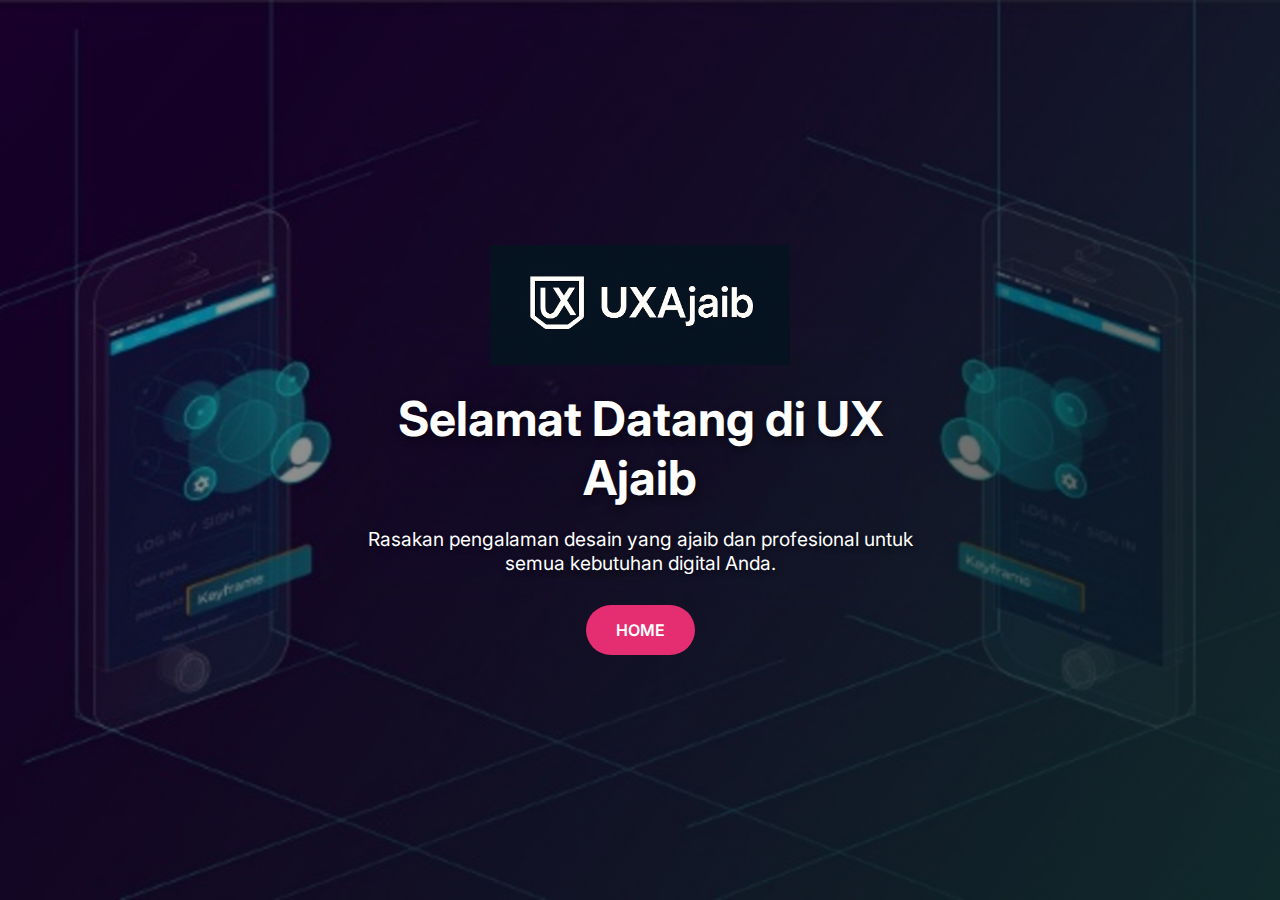
<file: index.html>
<!DOCTYPE html>
<html lang="id">
<head>
  <meta charset="UTF-8">
  <meta name="viewport" content="width=device-width, initial-scale=1.0">
  <title>UX Ajaib - Landing Page</title>
  <link rel="stylesheet" href="landing.css">
  <link href="https://fonts.googleapis.com/css2?family=Inter:wght@400;600;700&display=swap" rel="stylesheet">
  <style>
    /* Basic Reset */
    * {
      margin: 0;
      padding: 0;
      box-sizing: border-box;
    }
    body {
      font-family: 'Inter', sans-serif;
    }
    
    /* Hero Section dengan Background Fullscreen */
    .hero {
      position: relative;
      width: 100%;
      height: 100vh;
      background: url('landing2.jpg') no-repeat center center/cover;
      display: flex;
      align-items: center;
      justify-content: center;
      overflow: hidden;
    }
    
    /* Overlay Gradasi Dinamis */
    .hero-overlay {
      position: absolute;
      top: 0;
      left: 0;
      width: 100%;
      height: 100%;
      background: linear-gradient(135deg, rgba(0,0,0,0.3) 0%, rgba(0,0,0,0.7) 100%);
      z-index: 1;
      animation: pulse 5s infinite;
    }
    @keyframes pulse {
      0%, 100% { opacity: 0.7; }
      50% { opacity: 0.9; }
    }
    
    /* Konten Hero dengan Animasi */
    .hero-content {
      position: relative;
      z-index: 2;
      text-align: center;
      color: #fff;
    }
    
    /* Gambar Logo dengan Opening Effect */
    .hero-content img {
      max-width: 300px;
      height: auto;
      margin-bottom: 20px;
      animation: zoomIn 1.5s ease-out both;
      animation-delay: 0.3s;
    }
    @keyframes zoomIn {
      0% { opacity: 0; transform: scale(0.5); }
      100% { opacity: 1; transform: scale(1); }
    }
    
    .hero-content h1 {
      font-size: 3rem;
      margin-bottom: 20px;
      text-shadow: 0 3px 7px rgba(0,0,0,0.5);
      animation: slideInLeft 1.5s ease-out both;
    }
    @keyframes slideInLeft {
      0% { opacity: 0; transform: translateX(-100px); }
      100% { opacity: 1; transform: translateX(0); }
    }
    
    .hero-content p {
      font-size: 1.2rem;
      margin-bottom: 30px;
      text-shadow: 0 2px 5px rgba(0,0,0,0.5);
      animation: fadeInUp 1s ease-out both;
      animation-delay: 1s;
    }
    @keyframes fadeInUp {
      0% { opacity: 0; transform: translateY(20px); }
      100% { opacity: 1; transform: translateY(0); }
    }
    
    .btn-cta {
      display: inline-block;
      padding: 15px 30px;
      background-color: #e52e71;
      color: #fff;
      font-size: 1rem;
      font-weight: 600;
      border-radius: 30px;
      text-decoration: none;
      transition: background 0.3s, transform 0.3s;
      animation: slideInUp 1.5s ease-out both;
      animation-delay: 1.5s;
    }
    @keyframes slideInUp {
      0% { opacity: 0; transform: translateY(50px); }
      100% { opacity: 1; transform: translateY(0); }
    }
    .btn-cta:hover {
      background-color: #c74162;
      transform: scale(1.05);
    }
  </style>
</head>
<body>
  <main class="hero">
    <div class="hero-overlay"></div>
    <div class="hero-content">
      <img src="logo.png" alt="Logo UX Ajaib">
      <h1>Selamat Datang di UX Ajaib</h1>
      <p>Rasakan pengalaman desain yang ajaib dan profesional untuk semua kebutuhan digital Anda.</p>
      <a href="dashboard.html" class="btn-cta">HOME</a>
    </div>
  </main>
</body>
</html>
</file>
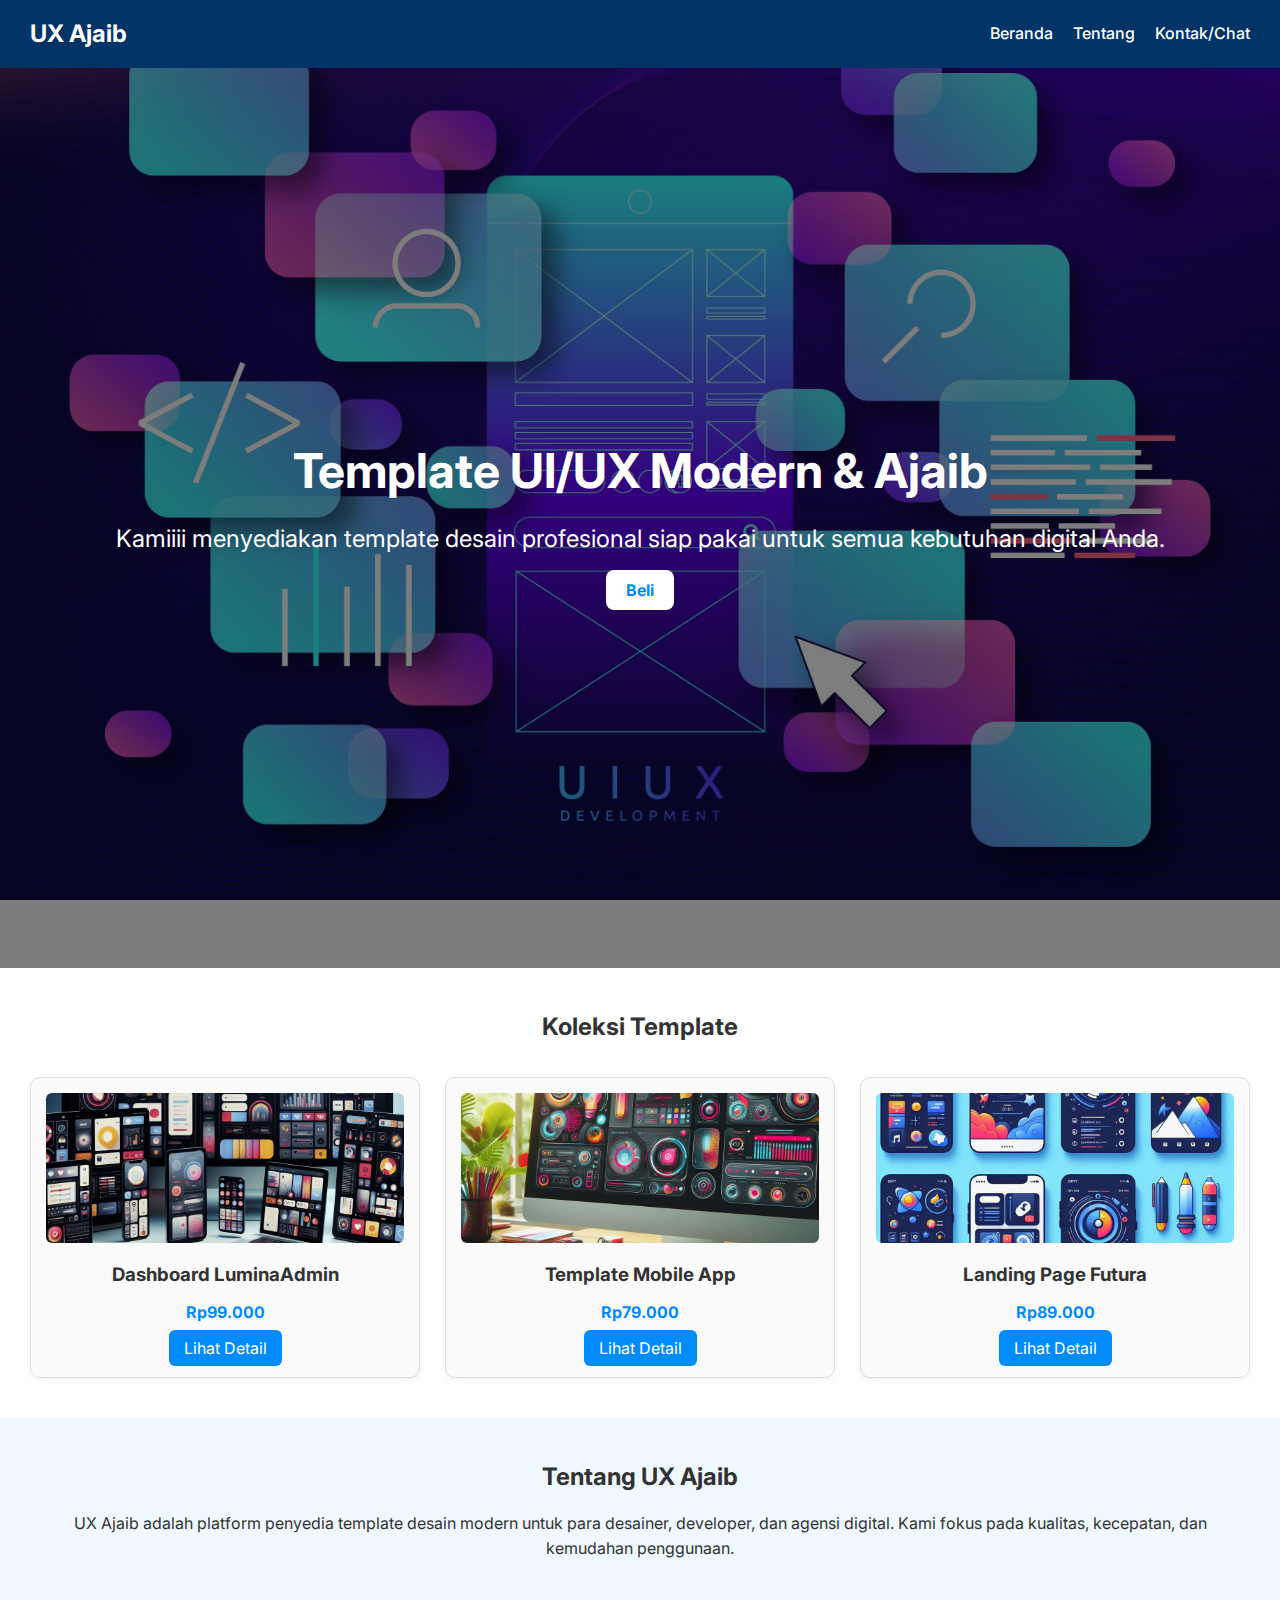
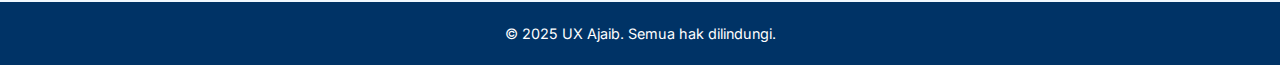
<file: dashboard.html>
<!DOCTYPE html>
<html lang="id">
<head>
  <meta charset="UTF-8">
  <meta name="viewport" content="width=device-width, initial-scale=1.0">
  <title>UX Ajaib - Template UI/UX Ajaib</title>
  <link rel="stylesheet" href="style.css">
  <link href="https://fonts.googleapis.com/css2?family=Inter:wght@400;600;700&display=swap" rel="stylesheet">
</head>
<body>

  <!-- NAVIGASI -->
  <nav>

    <div class="logo">UX Ajaib</div>
    
    <ul>
      <li><a href="dashboard.html">Beranda</a></li>
      <li><a href="tentang.html">Tentang</a></li>
      <li><a href="https://wa.me/6285706058586" target="_blank" rel="noopener noreferrer">Kontak/Chat</a></li>
    </ul>
  </nav>

  <!-- HEADER / HERO dengan Parallax Background -->
  <header class="hero">
    <div class="hero-content">
      <!-- Ruang untuk gambar logo -->
      <div class="logo-container">
      

      </div>
      <h1>Template UI/UX Modern & Ajaib</h1>
      <p>Kamiiii menyediakan template desain profesional siap pakai untuk semua kebutuhan digital Anda.</p>
      <a href="https://wa.me/6285706058586" class="cta-button">Beli</a>
    </div>
  </header>

  <!-- PRODUK -->
  <section id="produk" class="product-section">
    <h2>Koleksi Template</h2>
    <div class="product-grid">
      <div class="product-card">
        <img src="template1.png" alt="Template 1">
        <h3>Dashboard LuminaAdmin</h3>
        <p class="price">Rp99.000</p>
        <a href="dashboard_lumina.html" class="btn">Lihat Detail</a>
      </div>
      <div class="product-card">
        <img src="template2.png" alt="Template 2">
        <h3>Template Mobile App</h3>
        <p class="price">Rp79.000</p>
        <a href="mobile-app.html" class="btn">Lihat Detail</a>
      </div>
      <div class="product-card">
        <img src="template3.png" alt="Template 3">
        <h3>Landing Page Futura</h3>
        <p class="price">Rp89.000</p>
        <a href="landing_template.html" class="btn">Lihat Detail</a>
      </div>
    </div>
  </section>

  <!-- TENTANG -->
  <section id="tentang" class="about">
    <h2>Tentang UX Ajaib</h2>
    <p>
      UX Ajaib adalah platform penyedia template desain modern untuk para desainer, developer, dan agensi digital. 
      Kami fokus pada kualitas, kecepatan, dan kemudahan penggunaan.
    </p>
  </section>

  <!-- FOOTER -->
  <footer>
    <p>&copy; 2025 UX Ajaib. Semua hak dilindungi.</p>
  </footer>

</body>
</html>
</file>
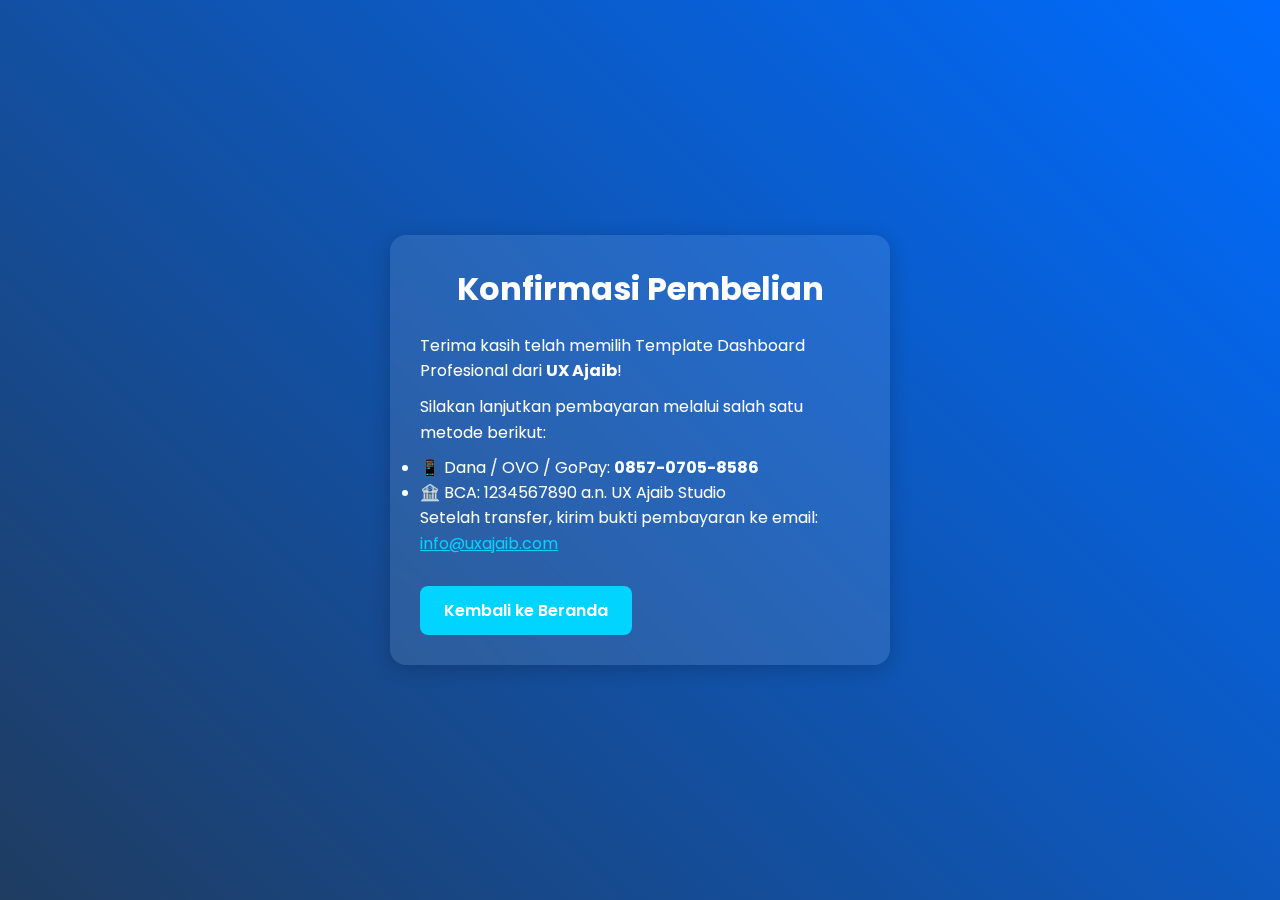
<file: pembelian.html>
<!DOCTYPE html>
<html lang="id">
<head>
  <meta charset="UTF-8">
  <meta name="viewport" content="width=device-width, initial-scale=1.0">
  <title>Halaman Pembelian - UX Ajaib</title>
  <link href="https://fonts.googleapis.com/css2?family=Poppins:wght@300;600&display=swap" rel="stylesheet">
  <style>
    * {
      margin: 0;
      padding: 0;
      box-sizing: border-box;
    }

    body {
      font-family: 'Poppins', sans-serif;
      background: linear-gradient(45deg, #1f3c61, #006cff);
      color: #fff;
      min-height: 100vh;
      display: flex;
      justify-content: center;
      align-items: center;
      padding: 40px 20px;
    }

    .card {
      background-color: rgba(255, 255, 255, 0.1);
      padding: 30px;
      border-radius: 16px;
      max-width: 500px;
      width: 100%;
      box-shadow: 0 4px 20px rgba(0, 0, 0, 0.2);
      backdrop-filter: blur(8px);
      animation: fadeIn 1s ease;
    }

    .card h2 {
      margin-bottom: 20px;
      font-size: 2rem;
      text-align: center;
    }

    .card p {
      margin-bottom: 10px;
      line-height: 1.6;
    }

    .btn {
      display: inline-block;
      margin-top: 20px;
      padding: 12px 24px;
      background: #00d4ff;
      color: white;
      border: none;
      border-radius: 8px;
      text-decoration: none;
      text-align: center;
      font-weight: 600;
      transition: background 0.3s ease, transform 0.3s ease;
    }

    .btn:hover {
      background: #008cff;
      transform: scale(1.05);
    }

    @keyframes fadeIn {
      from { opacity: 0; transform: translateY(20px); }
      to { opacity: 1; transform: translateY(0); }
    }
  </style>
</head>
<body>
  <div class="card">
    <h2>Konfirmasi Pembelian</h2>
    <p>Terima kasih telah memilih Template Dashboard Profesional dari <strong>UX Ajaib</strong>!</p>
    <p>Silakan lanjutkan pembayaran melalui salah satu metode berikut:</p>
    <ul>
      <li>📱 Dana / OVO / GoPay: <strong>0857-0705-8586</strong></li>
      <li>🏦 BCA: 1234567890 a.n. UX Ajaib Studio</li>
    </ul>
    <p>Setelah transfer, kirim bukti pembayaran ke email: <a href="mailto:info@uxajaib.com" style="color:#00d4ff;">info@uxajaib.com</a></p>
    <a href="index.html" class="btn">Kembali ke Beranda</a>
  </div>
</body>
</html>
</file>
<file: style.css>
/* Global Styles */
* {
  box-sizing: border-box;
  margin: 0;
  padding: 0;
}

body {
  font-family: 'Inter', sans-serif;
  background-color: #f9f9f9;
  color: #333;
  line-height: 1.6;
}

/* Navigation */
nav {
  background: #003366;
  color: white;
  display: flex;
  justify-content: space-between;
  padding: 15px 30px;
  align-items: center;
}

nav .logo {
  font-size: 1.5rem;
  font-weight: bold;
}

nav ul {
  list-style: none;
  display: flex;
  gap: 20px;
}

nav ul li a {
  color: white;
  text-decoration: none;
  font-weight: 500;
}

/* Hero Section dengan Parallax Background */
.hero {
  background: url('bg-utama.jpg') center center / cover no-repeat fixed; 
  position: relative;
  height: 100vh; /* Atur tinggi sesuai kebutuhan */
  display: flex;
  align-items: center;
  justify-content: center;
  text-align: center;
}

.hero::after {
  content: "";
  position: absolute;
  top: 0;
  left: 0;
  right: 0;
  bottom: 0;
  background: rgba(0, 0, 0, 0.5); /* Overlay gelap untuk kontras teks */
}

.hero-content {
  position: relative;
  z-index: 1;
  color: white;
  padding: 20px;
}

.hero h1 {
  font-size: 3rem;
  margin-bottom: 10px;
}

.hero p {
  font-size: 1.5rem;
  margin-bottom: 20px;
}

.cta-button {
  background: white;
  color: #008cff;
  padding: 10px 20px;
  border-radius: 8px;
  text-decoration: none;
  font-weight: bold;
  transition: 0.3s ease;
}

.cta-button:hover {
  background: #e0e0e0;
}

/* Product Section */
.product-section {
  padding: 40px 30px;
  background: #fff;
}

.product-section h2 {
  text-align: center;
  margin-bottom: 30px;
}

.product-grid {
  display: grid;
  grid-template-columns: repeat(auto-fit, minmax(220px, 1fr));
  gap: 25px;
}

.product-card {
  background: #fafafa;
  border: 1px solid #ddd;
  border-radius: 10px;
  padding: 15px;
  text-align: center;
  box-shadow: 0 2px 8px rgba(0,0,0,0.05);
  transition: transform 0.2s;
}

.product-card:hover {
  transform: scale(1.03);
}

.product-card img {
  width: 100%;
  height: 150px;
  object-fit: cover;
  border-radius: 6px;
}

.product-card h3 {
  margin: 10px 0;
}

.price {
  font-weight: bold;
  color: #008cff;
  margin-bottom: 10px;
}

.btn {
  background: #008cff;
  color: white;
  padding: 8px 15px;
  border-radius: 6px;
  text-decoration: none;
}

/* About Section */
.about {
  padding: 40px 30px;
  background-color: #f0f8ff;
  text-align: center;
}

.about h2 {
  margin-bottom: 15px;
}

/* Footer */
footer {
  background: #003366;
  color: white;
  text-align: center;
  padding: 20px;
  font-size: 0.9rem;
}

/* Product Detail (jika diperlukan) */
.product-detail {
  padding: 40px 20px;
  max-width: 700px;
  margin: auto;
  text-align: center;
}

.product-detail img {
  width: 100%;
  max-height: 350px;
  object-fit: cover;
  border-radius: 10px;
  margin: 20px 0;
}

.product-detail .price {
  font-size: 1.3rem;
  color: #008cff;
  margin-bottom: 20px;
}
</file>
<file: landing.css>
/* Reset dasar */
* {
  margin: 0;
  padding: 0;
  box-sizing: border-box;
}

/* Global Styles */
body {
  font-family: 'Inter', sans-serif;
  background-color: #f9f9f9;
  color: #333;
  height: 100vh;
}

/* Hero Section */
.hero {
  position: relative;
  height: 100vh;
  background: url('landing.jpg') no-repeat center center / cover;
  display: flex;
  align-items: center;
  justify-content: center;
  text-align: center;
}

.hero-overlay {
  position: absolute;
  top: 0;
  left: 0;
  right: 0;
  bottom: 0;
  background: rgba(0, 0, 0, 0.5);
}

.hero-content {
  position: relative;
  z-index: 1;
  max-width: 600px;
  padding: 20px;
  color: #fff;
}

.hero-content h1 {
  font-size: 3rem;
  margin-bottom: 20px;
}

.hero-content p {
  font-size: 1.5rem;
  margin-bottom: 30px;
}

.btn-cta {
  display: inline-block;
  background: #fff;
  color: #003366;
  padding: 12px 30px;
  text-decoration: none;
  font-weight: bold;
  border-radius: 5px;
  transition: background 0.3s ease;
}

.btn-cta:hover {
  background: #e0e0e0;
}
</file>
